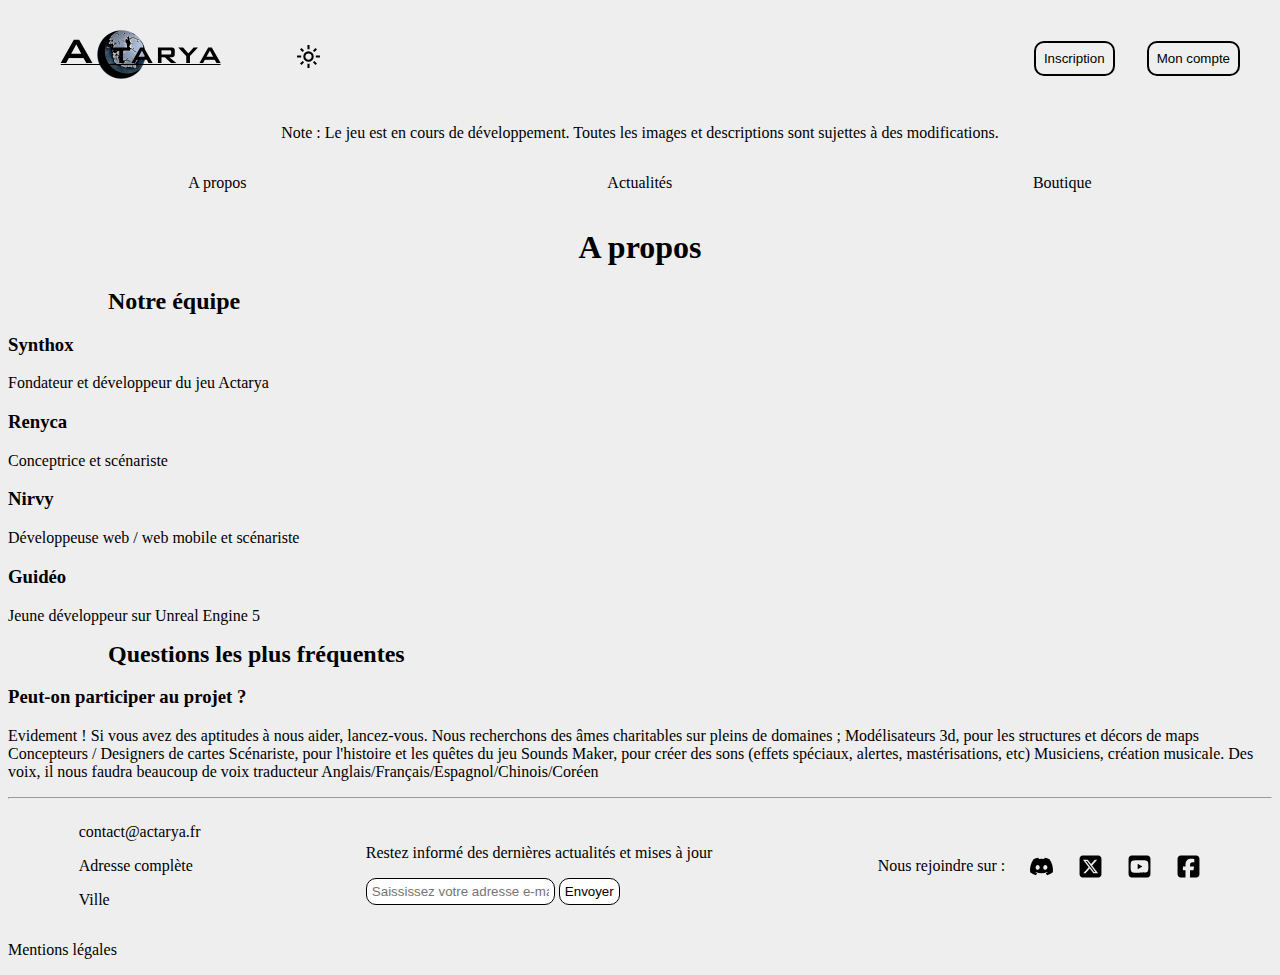
<file: apropos.html>
<!DOCTYPE html>
<html lang="fr">

<head>
    <meta charset="UTF-8">
    <meta name="viewport" content="width=device-width, initial-scale=1.0">
    <link rel="icon" href="img/ms-icon-150x150.svg">

    <title>A propos - Actarya</title>

        <link rel="stylesheet" href="css/index.css">
        <link rel="stylesheet" href="css/apropos.css">
        <!-- Fichier css prioritaire en dernier -->
        <link id="csstheme" rel="stylesheet" href="css/sombre-theme.css">

</head>

<body>
    <!--  ----- HEADER ----- -->
    
    <header role="banner">
    
        <!-- HEADER HAUT -->
        <div class="header_haut">
            <!-- OPTIONS -->
            <div class="header_options">
                <!-- 1 - LOGO -->
                <div>
                    <a href="index.html">
                        <img class="icon-social-clair logo" src="img/Logo.webp" alt="Logo Actaya">
                        <img class="icon-social-sombre logo" src="img/Logo.webp" alt="Logo Actaya">
    
                    </a>
                </div>
                <!-- 2 - OPTIONS THEMES -->
                <div>
                    <button id="button_theme">
    
                        <svg id="icon-lune" xmlns="http://www.w3.org/2000/svg" height="24px" viewBox="0 -960 960 960"
                            width="24px" fill="#FFFFFF">
                            <path
                                d="M480-120q-150 0-255-105T120-480q0-150 105-255t255-105q14 0 27.5 1t26.5 3q-41 29-65.5 75.5T444-660q0 90 63 153t153 63q55 0 101-24.5t75-65.5q2 13 3 26.5t1 27.5q0 150-105 255T480-120Zm0-80q88 0 158-48.5T740-375q-20 5-40 8t-40 3q-123 0-209.5-86.5T364-660q0-20 3-40t8-40q-78 32-126.5 102T200-480q0 116 82 198t198 82Zm-10-270Z" />
                        </svg>
    
    
                        <svg id="icon-soleil" xmlns="http://www.w3.org/2000/svg" height="24px" viewBox="0 -960 960 960"
                            width="24px" fill="#000000">
                            <path
                                d="M480-360q50 0 85-35t35-85q0-50-35-85t-85-35q-50 0-85 35t-35 85q0 50 35 85t85 35Zm0 80q-83 0-141.5-58.5T280-480q0-83 58.5-141.5T480-680q83 0 141.5 58.5T680-480q0 83-58.5 141.5T480-280ZM200-440H40v-80h160v80Zm720 0H760v-80h160v80ZM440-760v-160h80v160h-80Zm0 720v-160h80v160h-80ZM256-650l-101-97 57-59 96 100-52 56Zm492 496-97-101 53-55 101 97-57 59Zm-98-550 97-101 59 57-100 96-56-52ZM154-212l101-97 55 53-97 101-59-57Zm326-268Z" />
                        </svg>
    
    
    
    
                    </button>
                </div>
                <!-- 3 - OPTIONS LANGUE 
                    <div>
                        <button type="button" class="button_langues">
                            Langue : Français
                        </button>
                    </div>-->
            </div>
            <!-- COMPTE -->
            <div class="header_compte">
                <!-- 1 - INSCRIPTION -->
                <div class="compte inscription">
                    <button type="button" class="button button_inscription">
                        Inscription
                    </button>
                </div>
                <!-- 2 - CONNEXION -->
                <div class="compte connexion">
                    <button type="button" class="button button_connexion">
                        Mon compte
                    </button>
                </div>
            </div>
        </div>
        <!-- HEADER BAS - NAVIGATION -->
        <div class="header_bas">
            <div class="note">
                <p>Note : Le jeu est en cours de développement. Toutes les images et descriptions sont sujettes à des
                    modifications.</p>
            </div>
            <nav role="navigation" aria-label="Menu principal">
                <div class="menu-icon">
                    <svg class="icon-social-clair" xmlns="http://www.w3.org/2000/svg" viewBox="0 0 448 512">
                        <path fill="#000000"
                            d="M0 96C0 78.3 14.3 64 32 64l384 0c17.7 0 32 14.3 32 32s-14.3 32-32 32L32 128C14.3 128 0 113.7 0 96zM0 256c0-17.7 14.3-32 32-32l384 0c17.7 0 32 14.3 32 32s-14.3 32-32 32L32 288c-17.7 0-32-14.3-32-32zM448 416c0 17.7-14.3 32-32 32L32 448c-17.7 0-32-14.3-32-32s14.3-32 32-32l384 0c17.7 0 32 14.3 32 32z" />
                    </svg>
                    <svg class="icon-social-sombre" xmlns="http://www.w3.org/2000/svg" viewBox="0 0 448 512">
                        <path fill="#ffffff"
                            d="M0 96C0 78.3 14.3 64 32 64l384 0c17.7 0 32 14.3 32 32s-14.3 32-32 32L32 128C14.3 128 0 113.7 0 96zM0 256c0-17.7 14.3-32 32-32l384 0c17.7 0 32 14.3 32 32s-14.3 32-32 32L32 288c-17.7 0-32-14.3-32-32zM448 416c0 17.7-14.3 32-32 32L32 448c-17.7 0-32-14.3-32-32s14.3-32 32-32l384 0c17.7 0 32 14.3 32 32z" />
                    </svg>
                </div>
                <ul class="lien_nav">
                    <li class="button_ferme_menu">
                        <svg class="icon-social-sombre" xmlns="http://www.w3.org/2000/svg" viewBox="0 0 384 512">
                            <path fill="#ffffff"
                                d="M342.6 150.6c12.5-12.5 12.5-32.8 0-45.3s-32.8-12.5-45.3 0L192 210.7 86.6 105.4c-12.5-12.5-32.8-12.5-45.3 0s-12.5 32.8 0 45.3L146.7 256 41.4 361.4c-12.5 12.5-12.5 32.8 0 45.3s32.8 12.5 45.3 0L192 301.3 297.4 406.6c12.5 12.5 32.8 12.5 45.3 0s12.5-32.8 0-45.3L237.3 256 342.6 150.6z" />
                        </svg>
                        <svg class="icon-social-clair" xmlns="http://www.w3.org/2000/svg" viewBox="0 0 384 512">
                            <path fill="#000000"
                                d="M342.6 150.6c12.5-12.5 12.5-32.8 0-45.3s-32.8-12.5-45.3 0L192 210.7 86.6 105.4c-12.5-12.5-32.8-12.5-45.3 0s-12.5 32.8 0 45.3L146.7 256 41.4 361.4c-12.5 12.5-12.5 32.8 0 45.3s32.8 12.5 45.3 0L192 301.3 297.4 406.6c12.5 12.5 32.8 12.5 45.3 0s12.5-32.8 0-45.3L237.3 256 342.6 150.6z" />
                        </svg>
                    </li>
                    <li>
                        <a href="apropos.html">A propos</a>
                    </li>
                    <li>
                        <a href="devjeu.html">Actualités</a>
                    </li>
    
                    <li>
                        <a href="boutique.html">Boutique</a>
                    </li>
                </ul>
            </nav>
        </div>
    </header>
    <!-- ----- MAIN ----- -->
    <main role="main">
        <h1>A propos</h1>
        <section class="equipe">
            <h2>Notre équipe</h2>
            <div class="synthox">
                <h3>Synthox</h3>
                <p>Fondateur et développeur du jeu Actarya</p>
            </div>
            <div class="renyca">
                <h3>Renyca</h3>
                <p>Conceptrice et scénariste</p>
            </div>
            <div class="nirvy">
                <h3>Nirvy</h3>
                <p>Développeuse web / web mobile et scénariste</p>
            </div>
            <div class="guideo">
                <h3>Guidéo</h3>
                <p>Jeune développeur sur Unreal Engine 5</p>
            </div>
        </section>
        <section>
            <h2>Questions les plus fréquentes</h2>
            <div>
                <h3>Peut-on participer au projet ?</h3>
                <p>Evidement ! Si vous avez des aptitudes à nous aider, lancez-vous. Nous recherchons des âmes charitables sur pleins de
                domaines ;
                Modélisateurs 3d, pour les structures et décors de maps
                Concepteurs / Designers de cartes
                Scénariste, pour l'histoire et les quêtes du jeu
                Sounds Maker, pour créer des sons (effets spéciaux, alertes, mastérisations, etc)
                Musiciens, création musicale.
                Des voix, il nous faudra beaucoup de voix
                traducteur Anglais/Français/Espagnol/Chinois/Coréen</p>
            </div>
        </section>
    </main>
    <hr>
    <!-- ----- FOOTER ----- -->
    <div class="parti2">
        <footer role="contentinfo">
            <div class="footer_haut">
                <div class="footer_coord">
                    <p>contact@actarya.fr</p>
                    <p>Adresse complète</p>
                    <p>Ville</p>
                </div>
                <div class="footer_newletter">
                    <p>Restez informé des dernières actualités et mises à jour</p>
                    <form action="" name="formulaire_newletter" class="footer_newletter_form" method="post">
                        <input type="email" placeholder="Saississez votre adresse e-mail" class="button button_new_email">
                        <input type="button" value="Envoyer" class="button button_new_envoyer">
                    </form>
                </div>
                <div class="footer_reseaux">
                    <p>Nous rejoindre sur : </p>
                    <a href="#" target="_blank" class="icon-social">
    
                        <svg class="icon-social-sombre" xmlns="http://www.w3.org/2000/svg" viewBox="0 0 640 512">
                            <path fill="#ffffff"
                                d="M524.5 69.8a1.5 1.5 0 0 0 -.8-.7A485.1 485.1 0 0 0 404.1 32a1.8 1.8 0 0 0 -1.9 .9 337.5 337.5 0 0 0 -14.9 30.6 447.8 447.8 0 0 0 -134.4 0 309.5 309.5 0 0 0 -15.1-30.6 1.9 1.9 0 0 0 -1.9-.9A483.7 483.7 0 0 0 116.1 69.1a1.7 1.7 0 0 0 -.8 .7C39.1 183.7 18.2 294.7 28.4 404.4a2 2 0 0 0 .8 1.4A487.7 487.7 0 0 0 176 479.9a1.9 1.9 0 0 0 2.1-.7A348.2 348.2 0 0 0 208.1 430.4a1.9 1.9 0 0 0 -1-2.6 321.2 321.2 0 0 1 -45.9-21.9 1.9 1.9 0 0 1 -.2-3.1c3.1-2.3 6.2-4.7 9.1-7.1a1.8 1.8 0 0 1 1.9-.3c96.2 43.9 200.4 43.9 295.5 0a1.8 1.8 0 0 1 1.9 .2c2.9 2.4 6 4.9 9.1 7.2a1.9 1.9 0 0 1 -.2 3.1 301.4 301.4 0 0 1 -45.9 21.8 1.9 1.9 0 0 0 -1 2.6 391.1 391.1 0 0 0 30 48.8 1.9 1.9 0 0 0 2.1 .7A486 486 0 0 0 610.7 405.7a1.9 1.9 0 0 0 .8-1.4C623.7 277.6 590.9 167.5 524.5 69.8zM222.5 337.6c-29 0-52.8-26.6-52.8-59.2S193.1 219.1 222.5 219.1c29.7 0 53.3 26.8 52.8 59.2C275.3 311 251.9 337.6 222.5 337.6zm195.4 0c-29 0-52.8-26.6-52.8-59.2S388.4 219.1 417.9 219.1c29.7 0 53.3 26.8 52.8 59.2C470.7 311 447.5 337.6 417.9 337.6z" />
                        </svg>
    
                        <svg class="icon-social-clair" xmlns="http://www.w3.org/2000/svg" viewBox="0 0 640 512">
                            <path fill="#000000"
                                d="M524.5 69.8a1.5 1.5 0 0 0 -.8-.7A485.1 485.1 0 0 0 404.1 32a1.8 1.8 0 0 0 -1.9 .9 337.5 337.5 0 0 0 -14.9 30.6 447.8 447.8 0 0 0 -134.4 0 309.5 309.5 0 0 0 -15.1-30.6 1.9 1.9 0 0 0 -1.9-.9A483.7 483.7 0 0 0 116.1 69.1a1.7 1.7 0 0 0 -.8 .7C39.1 183.7 18.2 294.7 28.4 404.4a2 2 0 0 0 .8 1.4A487.7 487.7 0 0 0 176 479.9a1.9 1.9 0 0 0 2.1-.7A348.2 348.2 0 0 0 208.1 430.4a1.9 1.9 0 0 0 -1-2.6 321.2 321.2 0 0 1 -45.9-21.9 1.9 1.9 0 0 1 -.2-3.1c3.1-2.3 6.2-4.7 9.1-7.1a1.8 1.8 0 0 1 1.9-.3c96.2 43.9 200.4 43.9 295.5 0a1.8 1.8 0 0 1 1.9 .2c2.9 2.4 6 4.9 9.1 7.2a1.9 1.9 0 0 1 -.2 3.1 301.4 301.4 0 0 1 -45.9 21.8 1.9 1.9 0 0 0 -1 2.6 391.1 391.1 0 0 0 30 48.8 1.9 1.9 0 0 0 2.1 .7A486 486 0 0 0 610.7 405.7a1.9 1.9 0 0 0 .8-1.4C623.7 277.6 590.9 167.5 524.5 69.8zM222.5 337.6c-29 0-52.8-26.6-52.8-59.2S193.1 219.1 222.5 219.1c29.7 0 53.3 26.8 52.8 59.2C275.3 311 251.9 337.6 222.5 337.6zm195.4 0c-29 0-52.8-26.6-52.8-59.2S388.4 219.1 417.9 219.1c29.7 0 53.3 26.8 52.8 59.2C470.7 311 447.5 337.6 417.9 337.6z" />
                        </svg>
    
                    </a>
    
                    <a href="https://www.twitter.com/ActaryaGame" target="_blank" class="icon-social">
                        <svg class="icon-social-sombre" xmlns="http://www.w3.org/2000/svg" viewBox="0 0 448 512">
                            <path fill="#ffffff"
                                d="M64 32C28.7 32 0 60.7 0 96V416c0 35.3 28.7 64 64 64H384c35.3 0 64-28.7 64-64V96c0-35.3-28.7-64-64-64H64zm297.1 84L257.3 234.6 379.4 396H283.8L209 298.1 123.3 396H75.8l111-126.9L69.7 116h98l67.7 89.5L313.6 116h47.5zM323.3 367.6L153.4 142.9H125.1L296.9 367.6h26.3z" />
    
    
    
                        </svg>
                        <svg class="icon-social-clair" xmlns="http://www.w3.org/2000/svg" viewBox="0 0 448 512">
                            <path fill="#000000"
                                d="M64 32C28.7 32 0 60.7 0 96V416c0 35.3 28.7 64 64 64H384c35.3 0 64-28.7 64-64V96c0-35.3-28.7-64-64-64H64zm297.1 84L257.3 234.6 379.4 396H283.8L209 298.1 123.3 396H75.8l111-126.9L69.7 116h98l67.7 89.5L313.6 116h47.5zM323.3 367.6L153.4 142.9H125.1L296.9 367.6h26.3z" />
                        </svg>
                    </a>
                    <a href="https://www.youtube.com/@actaryagame8854" target="_blank" class="icon-social">
    
                        <svg class="icon-social-sombre" xmlns="http://www.w3.org/2000/svg" viewBox="0 0 448 512">
                            <path fill="#ffffff"
                                d="M282 256.2l-95.2-54.1V310.3L282 256.2zM384 32H64C28.7 32 0 60.7 0 96V416c0 35.3 28.7 64 64 64H384c35.3 0 64-28.7 64-64V96c0-35.3-28.7-64-64-64zm14.4 136.1c7.6 28.6 7.6 88.2 7.6 88.2s0 59.6-7.6 88.1c-4.2 15.8-16.5 27.7-32.2 31.9C337.9 384 224 384 224 384s-113.9 0-142.2-7.6c-15.7-4.2-28-16.1-32.2-31.9C42 315.9 42 256.3 42 256.3s0-59.7 7.6-88.2c4.2-15.8 16.5-28.2 32.2-32.4C110.1 128 224 128 224 128s113.9 0 142.2 7.7c15.7 4.2 28 16.6 32.2 32.4z" />
                        </svg>
                        <svg class="icon-social-clair" xmlns="http://www.w3.org/2000/svg" viewBox="0 0 448 512">
                            <path fill="#000000"
                                d="M282 256.2l-95.2-54.1V310.3L282 256.2zM384 32H64C28.7 32 0 60.7 0 96V416c0 35.3 28.7 64 64 64H384c35.3 0 64-28.7 64-64V96c0-35.3-28.7-64-64-64zm14.4 136.1c7.6 28.6 7.6 88.2 7.6 88.2s0 59.6-7.6 88.1c-4.2 15.8-16.5 27.7-32.2 31.9C337.9 384 224 384 224 384s-113.9 0-142.2-7.6c-15.7-4.2-28-16.1-32.2-31.9C42 315.9 42 256.3 42 256.3s0-59.7 7.6-88.2c4.2-15.8 16.5-28.2 32.2-32.4C110.1 128 224 128 224 128s113.9 0 142.2 7.7c15.7 4.2 28 16.6 32.2 32.4z" />
                        </svg>
                    </a>
                    <a href="https://www.facebook.com/groups/actarya" target="_blank" class="icon-social">
                        <svg class="icon-social-sombre" xmlns="http://www.w3.org/2000/svg" viewBox="0 0 448 512">
                            <path fill="#fafafa"
                                d="M64 32C28.7 32 0 60.7 0 96V416c0 35.3 28.7 64 64 64h98.2V334.2H109.4V256h52.8V222.3c0-87.1 39.4-127.5 125-127.5c16.2 0 44.2 3.2 55.7 6.4V172c-6-.6-16.5-1-29.6-1c-42 0-58.2 15.9-58.2 57.2V256h83.6l-14.4 78.2H255V480H384c35.3 0 64-28.7 64-64V96c0-35.3-28.7-64-64-64H64z" />
    
                        </svg>
                        <svg class="icon-social-clair" xmlns="http://www.w3.org/2000/svg" viewBox="0 0 448 512">
                            <path fill="#000000"
                                d="M64 32C28.7 32 0 60.7 0 96V416c0 35.3 28.7 64 64 64h98.2V334.2H109.4V256h52.8V222.3c0-87.1 39.4-127.5 125-127.5c16.2 0 44.2 3.2 55.7 6.4V172c-6-.6-16.5-1-29.6-1c-42 0-58.2 15.9-58.2 57.2V256h83.6l-14.4 78.2H255V480H384c35.3 0 64-28.7 64-64V96c0-35.3-28.7-64-64-64H64z" />
                        </svg>
                    </a>
                </div>
    
            </div>
            <div class="footer_mentions">
                <p>Mentions légales</p>
                <!-- <p>Plan du site</p> -->
            </div>
        </footer>
    </div>
    <script src="js/script.js" defer></script>
    </body>
    
    </html>
</file>
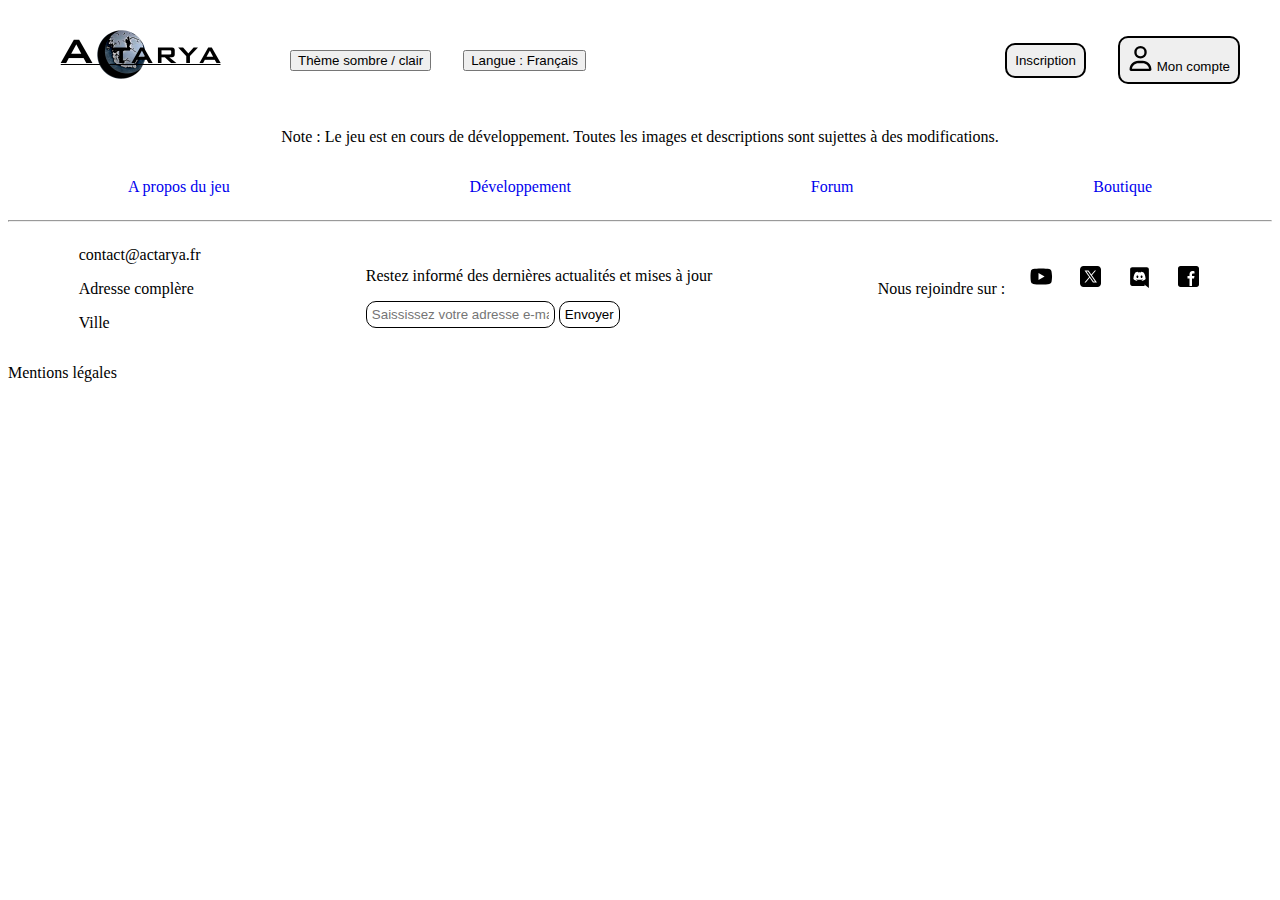
<file: devjeu.html>
<!DOCTYPE html>
<html lang="fr">

<head>
    <meta charset="UTF-8">
    <meta name="viewport" content="width=device-width, initial-scale=1.0">
    <link rel="icon" href="">
    <link rel="stylesheet" href="css/index.css">
    <title>Développement - Actarya</title>
</head>

<body>
    <!--  ----- HEADER ----- -->

    <header role="banner">

        <!-- HEADER HAUT -->
        <div class="header_haut">
            <!-- OPTIONS -->
            <div class="header_options">
                <!-- 1 - LOGO -->
                <div>
                    <a href="index.html">
                        <img src="img/Logo.webp" alt="Logo Actaya" class="logo">
                    </a>
                </div>
                <!-- 2 - OPTIONS THEMES -->
                <div>
                    <button type="button" class="button_themes">
                        Thème sombre / clair
                    </button>
                </div>
                <!-- 3 - OPTIONS LANGUE -->
                <div>
                    <button type="button" class="button_langues">
                        Langue : Français
                    </button>
                </div>
            </div>
            <!-- COMPTE -->
            <div class="header_compte">
                <!-- 1 - INSCRIPTION -->
                <div class="compte inscription">
                    <button type="button" class="button_inscription">
                        Inscription
                    </button>
                </div>
                <!-- 2 - CONNEXION -->
                <div class="compte connexion">
                    <button type="button" class="button_connexion">
                        <svg xmlns="http://www.w3.org/2000/svg" viewBox="0 0 448 512" aria-hidden="true">
                            <path
                                d="M304 128a80 80 0 1 0 -160 0 80 80 0 1 0 160 0zM96 128a128 128 0 1 1 256 0A128 128 0 1 1 96 128zM49.3 464H398.7c-8.9-63.3-63.3-112-129-112H178.3c-65.7 0-120.1 48.7-129 112zM0 482.3C0 383.8 79.8 304 178.3 304h91.4C368.2 304 448 383.8 448 482.3c0 16.4-13.3 29.7-29.7 29.7H29.7C13.3 512 0 498.7 0 482.3z" />
                        </svg>
                        Mon compte
                    </button>
                </div>
            </div>
        </div>
        <!-- HEADER BAS - NAVIGATION -->
        <div class="header_bas">
            <div class="note">
                <p>Note : Le jeu est en cours de développement. Toutes les images et descriptions sont sujettes à des
                    modifications.</p>
            </div>
            <nav role="navigation" aria-label="Menu principal">
                <ul class="lien_nav">
                    <li>
                        <a href="apropos.html">A propos du jeu</a>
                    </li>
                    <li>
                        <a href="devjeu.html">Développement</a>
                    </li>
                    <li>
                        <a href="forum.html">Forum</a>
                    </li>
                    <li>
                        <a href="boutique.html">Boutique</a>
                    </li>
                </ul>
            </nav>
        </div>
    </header>
    <!-- ----- MAIN ----- -->
    <main role="main">
    </main>
    <hr>
        <!-- ----- FOOTER ----- -->
    <footer role="contentinfo">
        <div class="footer_haut">
            <div class="footer_coord">
                    <p>contact@actarya.fr</p>
                    <p>Adresse complère</p>
                    <p>Ville</p>
                </div>
                <div class="footer_newletter">
                    <p>Restez informé des dernières actualités et mises à jour</p>
                    <form action="" name="formulaire_newletter" class="footer_newletter_form" method="post">
                        <input type="email" placeholder="Saississez votre adresse e-mail" class="button_new_email">
                        <input type="button" value="Envoyer" class="button_new_envoyer">
                    </form>
                </div>
                <div class="footer_reseaux">
                    <p>Nous rejoindre sur : </p>
                    <div>
                        <svg xmlns="http://www.w3.org/2000/svg" x="0px" y="0px" width="100" height="100" viewBox="0 0 50 50">
                            <path
                                d="M 44.898438 14.5 C 44.5 12.300781 42.601563 10.699219 40.398438 10.199219 C 37.101563 9.5 31 9 24.398438 9 C 17.800781 9 11.601563 9.5 8.300781 10.199219 C 6.101563 10.699219 4.199219 12.199219 3.800781 14.5 C 3.398438 17 3 20.5 3 25 C 3 29.5 3.398438 33 3.898438 35.5 C 4.300781 37.699219 6.199219 39.300781 8.398438 39.800781 C 11.898438 40.5 17.898438 41 24.5 41 C 31.101563 41 37.101563 40.5 40.601563 39.800781 C 42.800781 39.300781 44.699219 37.800781 45.101563 35.5 C 45.5 33 46 29.398438 46.101563 25 C 45.898438 20.5 45.398438 17 44.898438 14.5 Z M 19 32 L 19 18 L 31.199219 25 Z">
                            </path>
                        </svg>
                    </div>
                    <div>
                        <svg xmlns="http://www.w3.org/2000/svg" x="0px" y="0px" width="100" height="100" viewBox="0 0 50 50">
                            <path
                                d="M 11 4 C 7.134 4 4 7.134 4 11 L 4 39 C 4 42.866 7.134 46 11 46 L 39 46 C 42.866 46 46 42.866 46 39 L 46 11 C 46 7.134 42.866 4 39 4 L 11 4 z M 13.085938 13 L 21.023438 13 L 26.660156 21.009766 L 33.5 13 L 36 13 L 27.789062 22.613281 L 37.914062 37 L 29.978516 37 L 23.4375 27.707031 L 15.5 37 L 13 37 L 22.308594 26.103516 L 13.085938 13 z M 16.914062 15 L 31.021484 35 L 34.085938 35 L 19.978516 15 L 16.914062 15 z">
                            </path>
                        </svg>
                    </div>
                    <div>
                        <svg xmlns="http://www.w3.org/2000/svg" x="0px" y="0px" width="100" height="100" viewBox="0 0 24 24">
                            <path
                                d="M21,23l-4.378-3.406L17,21H5c-1.105,0-2-0.895-2-2V5c0-1.105,0.895-2,2-2h14c1.105,0,2,0.895,2,2V23z M16.29,8.57	c0,0-1.23-0.95-2.68-1.06l-0.3,0.61C12.86,8.04,12.4,7.98,12,7.98c-0.41,0-0.88,0.06-1.31,0.14l-0.3-0.61	C8.87,7.66,7.71,8.57,7.71,8.57s-1.37,1.98-1.6,5.84C7.49,15.99,9.59,16,9.59,16l0.43-0.58c-0.44-0.15-0.82-0.35-1.21-0.65	l0.09-0.24c0.72,0.33,1.65,0.53,3.1,0.53s2.38-0.2,3.1-0.53l0.09,0.24c-0.39,0.3-0.77,0.5-1.21,0.65L14.41,16	c0,0,2.1-0.01,3.48-1.59C17.66,10.55,16.29,8.57,16.29,8.57z M10,13.38c-0.52,0-0.94-0.53-0.94-1.18c0-0.65,0.42-1.18,0.94-1.18	s0.94,0.53,0.94,1.18C10.94,12.85,10.52,13.38,10,13.38z M14,13.38c-0.52,0-0.94-0.53-0.94-1.18c0-0.65,0.42-1.18,0.94-1.18	s0.94,0.53,0.94,1.18C14.94,12.85,14.52,13.38,14,13.38z">
                            </path>
                        </svg>
                    </div>
                    <div>
                        <svg xmlns="http://www.w3.org/2000/svg" x="0px" y="0px" width="100" height="100" viewBox="0 0 50 50">
                            <path
                                d="M41,4H9C6.24,4,4,6.24,4,9v32c0,2.76,2.24,5,5,5h32c2.76,0,5-2.24,5-5V9C46,6.24,43.76,4,41,4z M37,19h-2c-2.14,0-3,0.5-3,2 v3h5l-1,5h-4v15h-5V29h-4v-5h4v-3c0-4,2-7,6-7c2.9,0,4,1,4,1V19z">
                            </path>
                        </svg>
                    </div>
                </div>
            </div>
            <div class="footer_mentions">
                <p>Mentions légales</p>
            </div>
    </footer>
        
</body>
</html>
</file>
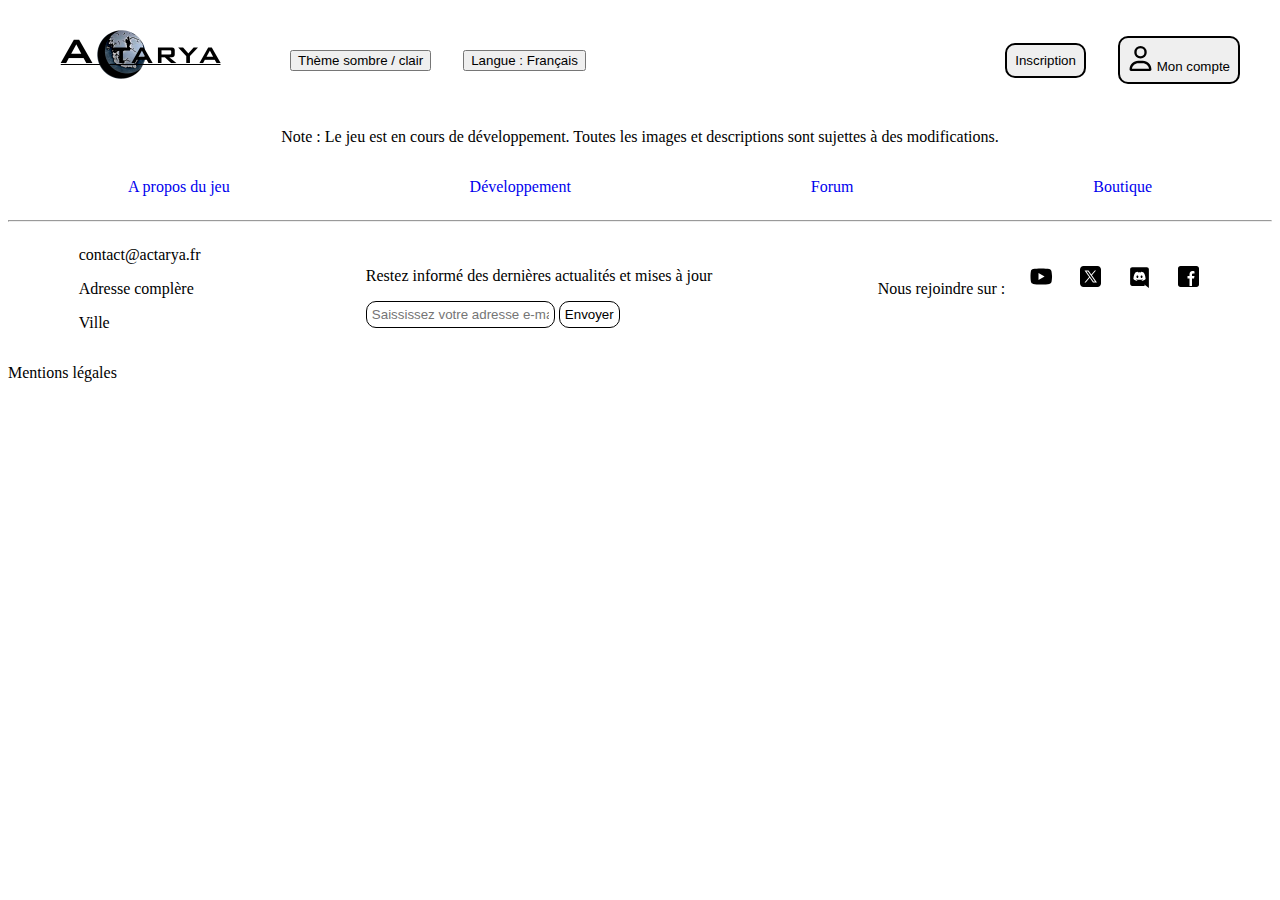
<file: forum.html>
<!DOCTYPE html>
<html lang="fr">

<head>
    <meta charset="UTF-8">
    <meta name="viewport" content="width=device-width, initial-scale=1.0">
    <link rel="icon" href="">
    <link rel="stylesheet" href="css/index.css">
    <title>Forum - Actarya</title>
</head>

<body>
    <!--  ----- HEADER ----- -->

    <header role="banner">

        <!-- HEADER HAUT -->
        <div class="header_haut">
            <!-- OPTIONS -->
            <div class="header_options">
                <!-- 1 - LOGO -->
                <div>
                    <a href="index.html">
                        <img src="img/Logo.webp" alt="Logo Actaya" class="logo">
                    </a>
                </div>
                <!-- 2 - OPTIONS THEMES -->
                <div>
                    <button type="button" class="button_themes">
                        Thème sombre / clair
                    </button>
                </div>
                <!-- 3 - OPTIONS LANGUE -->
                <div>
                    <button type="button" class="button_langues">
                        Langue : Français
                    </button>
                </div>
            </div>
            <!-- COMPTE -->
            <div class="header_compte">
                <!-- 1 - INSCRIPTION -->
                <div class="compte inscription">
                    <button type="button" class="button_inscription">
                        Inscription
                    </button>
                </div>
                <!-- 2 - CONNEXION -->
                <div class="compte connexion">
                    <button type="button" class="button_connexion">
                        <svg xmlns="http://www.w3.org/2000/svg" viewBox="0 0 448 512" aria-hidden="true">
                            <path
                                d="M304 128a80 80 0 1 0 -160 0 80 80 0 1 0 160 0zM96 128a128 128 0 1 1 256 0A128 128 0 1 1 96 128zM49.3 464H398.7c-8.9-63.3-63.3-112-129-112H178.3c-65.7 0-120.1 48.7-129 112zM0 482.3C0 383.8 79.8 304 178.3 304h91.4C368.2 304 448 383.8 448 482.3c0 16.4-13.3 29.7-29.7 29.7H29.7C13.3 512 0 498.7 0 482.3z" />
                        </svg>
                        Mon compte
                    </button>
                </div>
            </div>
        </div>
        <!-- HEADER BAS - NAVIGATION -->
        <div class="header_bas">
            <div class="note">
                <p>Note : Le jeu est en cours de développement. Toutes les images et descriptions sont sujettes à des
                    modifications.</p>
            </div>
            <nav role="navigation" aria-label="Menu principal">
                <ul class="lien_nav">
                    <li>
                        <a href="apropos.html">A propos du jeu</a>
                    </li>
                    <li>
                        <a href="devjeu.html">Développement</a>
                    </li>
                    <li>
                        <a href="forum.html">Forum</a>
                    </li>
                    <li>
                        <a href="boutique.html">Boutique</a>
                    </li>
                </ul>
            </nav>
        </div>
    </header>
    <!-- ----- MAIN ----- -->
    <main role="main">
    </main>
    <hr>
    <!-- ----- FOOTER ----- -->
    <footer role="contentinfo">
        <div class="footer_haut">
            <div class="footer_coord">
                <p>contact@actarya.fr</p>
                <p>Adresse complère</p>
                <p>Ville</p>
            </div>
            <div class="footer_newletter">
                <p>Restez informé des dernières actualités et mises à jour</p>
                <form action="" name="formulaire_newletter" class="footer_newletter_form" method="post">
                    <input type="email" placeholder="Saississez votre adresse e-mail" class="button_new_email">
                    <input type="button" value="Envoyer" class="button_new_envoyer">
                </form>
            </div>
            <div class="footer_reseaux">
                <p>Nous rejoindre sur : </p>
                <div>
                    <svg xmlns="http://www.w3.org/2000/svg" x="0px" y="0px" width="100" height="100"
                        viewBox="0 0 50 50">
                        <path
                            d="M 44.898438 14.5 C 44.5 12.300781 42.601563 10.699219 40.398438 10.199219 C 37.101563 9.5 31 9 24.398438 9 C 17.800781 9 11.601563 9.5 8.300781 10.199219 C 6.101563 10.699219 4.199219 12.199219 3.800781 14.5 C 3.398438 17 3 20.5 3 25 C 3 29.5 3.398438 33 3.898438 35.5 C 4.300781 37.699219 6.199219 39.300781 8.398438 39.800781 C 11.898438 40.5 17.898438 41 24.5 41 C 31.101563 41 37.101563 40.5 40.601563 39.800781 C 42.800781 39.300781 44.699219 37.800781 45.101563 35.5 C 45.5 33 46 29.398438 46.101563 25 C 45.898438 20.5 45.398438 17 44.898438 14.5 Z M 19 32 L 19 18 L 31.199219 25 Z">
                        </path>
                    </svg>
                </div>
                <div>
                    <svg xmlns="http://www.w3.org/2000/svg" x="0px" y="0px" width="100" height="100"
                        viewBox="0 0 50 50">
                        <path
                            d="M 11 4 C 7.134 4 4 7.134 4 11 L 4 39 C 4 42.866 7.134 46 11 46 L 39 46 C 42.866 46 46 42.866 46 39 L 46 11 C 46 7.134 42.866 4 39 4 L 11 4 z M 13.085938 13 L 21.023438 13 L 26.660156 21.009766 L 33.5 13 L 36 13 L 27.789062 22.613281 L 37.914062 37 L 29.978516 37 L 23.4375 27.707031 L 15.5 37 L 13 37 L 22.308594 26.103516 L 13.085938 13 z M 16.914062 15 L 31.021484 35 L 34.085938 35 L 19.978516 15 L 16.914062 15 z">
                        </path>
                    </svg>
                </div>
                <div>
                    <svg xmlns="http://www.w3.org/2000/svg" x="0px" y="0px" width="100" height="100"
                        viewBox="0 0 24 24">
                        <path
                            d="M21,23l-4.378-3.406L17,21H5c-1.105,0-2-0.895-2-2V5c0-1.105,0.895-2,2-2h14c1.105,0,2,0.895,2,2V23z M16.29,8.57	c0,0-1.23-0.95-2.68-1.06l-0.3,0.61C12.86,8.04,12.4,7.98,12,7.98c-0.41,0-0.88,0.06-1.31,0.14l-0.3-0.61	C8.87,7.66,7.71,8.57,7.71,8.57s-1.37,1.98-1.6,5.84C7.49,15.99,9.59,16,9.59,16l0.43-0.58c-0.44-0.15-0.82-0.35-1.21-0.65	l0.09-0.24c0.72,0.33,1.65,0.53,3.1,0.53s2.38-0.2,3.1-0.53l0.09,0.24c-0.39,0.3-0.77,0.5-1.21,0.65L14.41,16	c0,0,2.1-0.01,3.48-1.59C17.66,10.55,16.29,8.57,16.29,8.57z M10,13.38c-0.52,0-0.94-0.53-0.94-1.18c0-0.65,0.42-1.18,0.94-1.18	s0.94,0.53,0.94,1.18C10.94,12.85,10.52,13.38,10,13.38z M14,13.38c-0.52,0-0.94-0.53-0.94-1.18c0-0.65,0.42-1.18,0.94-1.18	s0.94,0.53,0.94,1.18C14.94,12.85,14.52,13.38,14,13.38z">
                        </path>
                    </svg>
                </div>
                <div>
                    <svg xmlns="http://www.w3.org/2000/svg" x="0px" y="0px" width="100" height="100"
                        viewBox="0 0 50 50">
                        <path
                            d="M41,4H9C6.24,4,4,6.24,4,9v32c0,2.76,2.24,5,5,5h32c2.76,0,5-2.24,5-5V9C46,6.24,43.76,4,41,4z M37,19h-2c-2.14,0-3,0.5-3,2 v3h5l-1,5h-4v15h-5V29h-4v-5h4v-3c0-4,2-7,6-7c2.9,0,4,1,4,1V19z">
                        </path>
                    </svg>
                </div>
            </div>
        </div>
        <div class="footer_mentions">
            <p>Mentions légales</p>
        </div>
    </footer>

</body>

</html>
</file>
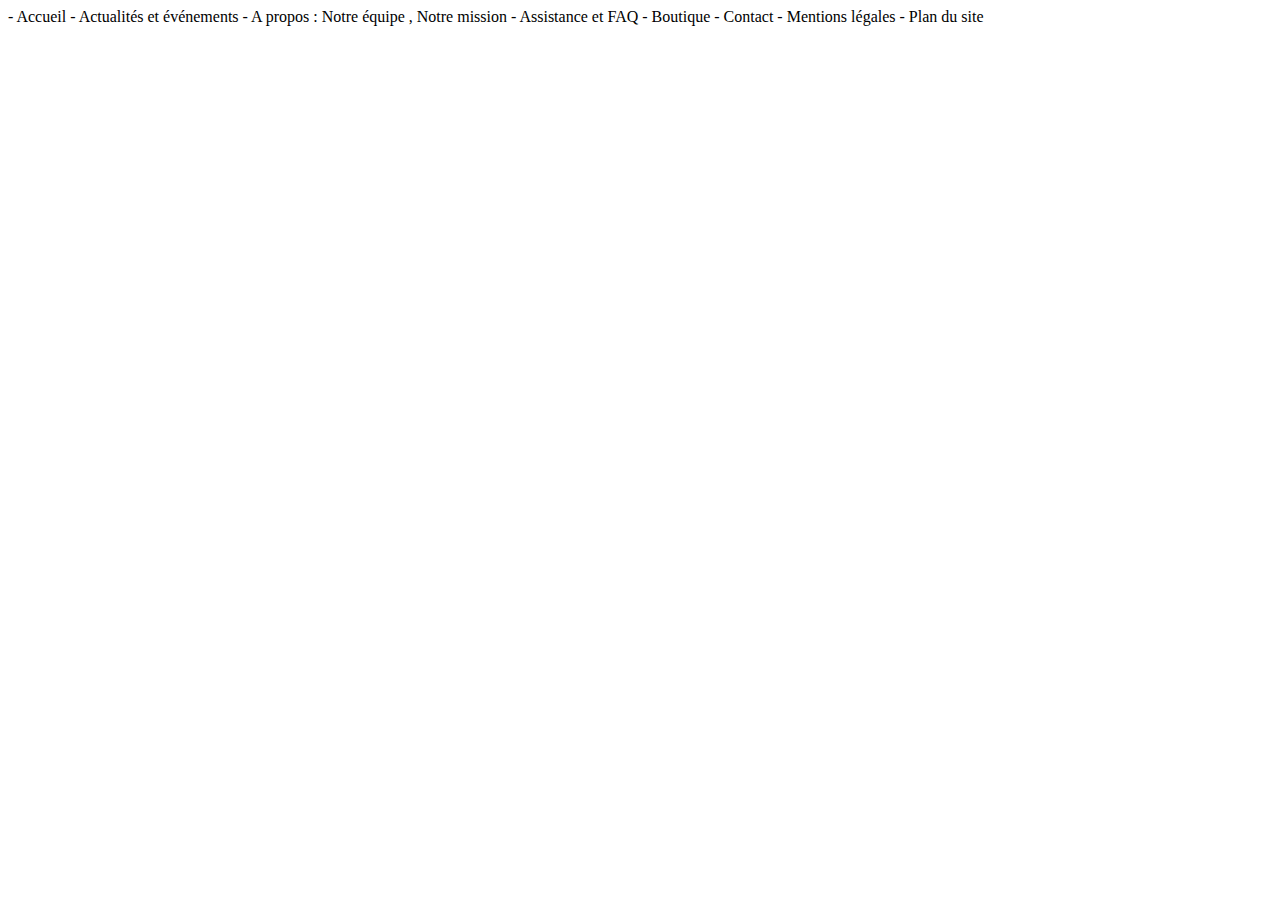
<file: plansite.html>
<html lang="fr">
<head>
    <meta charset="UTF-8">
    <meta name="viewport" content="width=device-width, initial-scale=1.0">
    <title>Document</title>
</head>
<body>
    - Accueil
    - Actualités et événements
    - A propos : Notre équipe , Notre mission
    - Assistance et FAQ
    - Boutique
    - Contact
    - Mentions légales
    - Plan du site
</body>
</html>
</file>
<file: css/index.css>
/* 
--GENERAL
--HEADER
-----OPTION
-----COMPTE
--NAVIGATION
--MAIN
----ACCUEIL
----PRESENTATION
----BOUTIQUE
--FOOTER

*/

    /* -- GENERAL -- */

:root {
    --couleur_primaire : #000000;
    --couleur_fond_fonce : #242424;
    --couleur_secondaire: white;
    --couleur_second_clair : #eeeeee;
}

svg {
    height: 25px;
    width: 25px;
}

    /* -- HEADER -- */

.logo {
    max-width: 250px;
}

    /* Header haut */

.header_haut {
    display: flex;
    flex-wrap: wrap;
    flex-direction: row;
    justify-content: space-between;

}

    /* Header options */

.header_options {
    display: flex;
    flex-wrap: nowrap;
    flex-direction: row;
    justify-content: center;
    align-items: center;
    gap: 2rem;
}





/*
.button_langues {
    border: 2px solid black;
    padding: 8px;
    border-radius: 10px;
    background: linear-gradient(to right, #002395, #FFF, #ED2939);
}*/
    /* Header compte */

.header_compte {
    display: flex;
    flex-direction: row;
    justify-content: center;
    align-items: center;
    gap: 2rem;
    margin: 0 2rem 0 0;
}
.button_inscription {
    border: 2px solid black;
    padding: 8px;
    border-radius: 10px;
}

.button_connexion {
    border: 2px solid black;
    padding: 8px;
    border-radius: 10px;

}
    /* Header bas */

.header_bas {
    display: flex;
    flex-wrap: wrap;
    flex-direction: column;
}

.note {
    text-align: center;

}
    /* -- NAVIGATION -- */

.menu-icon {
    display: none;
    cursor: pointer;
}

.lien_nav {
    padding-left: 0;
    text-align: center;
    display: flex;
    justify-content: space-around;

}

nav li {
    list-style: none;
}

nav a {
    text-decoration: none;
}

.button_ferme_menu {
    display: none;
}
    /* -- MAIN -- */

    /* ACCUEIL */

.accueil_jeu {

    position: relative;
    display: flex;
    justify-content: center;
}

.accueil_picture {
    margin: auto;
    display: flex;
    flex-wrap: wrap;
}

.accueil_img img {
    width: 100%;
    height: 500px;
    object-fit: cover;
    border: 3px solid black;  
}

.accueil_img {
position: relative;
}

.accueil_txt {
    position: absolute;
    font-size: 1.2rem;
    top: 25px;
    left: 50px;
    width: 50%;     
    text-align: center;

}

.button_telechargement {
 
    border-radius: 10px;
    padding: 5px;
}

.button_telechargement a {
    text-decoration: none;
}


    /* PRESENTATION */
.presentation img {
    border: 3px solid black;
    height: 300px;
    object-fit: cover;
}
    /* Actarya */

.pres_actarya {
    text-align: center;
    margin: 2rem;
    gap: 1.5rem;

}

    /* Cartes */

.pres_cartes {
    max-width: 1200px;
    margin: auto;
    display: flex;
    flex-wrap: wrap;
    gap: 1.5rem;
    margin-top: 1rem;
}

.pres_cartes_txt {
    text-align: center;
    flex: 1 1 205px;
}

.pres_picture {
    margin: auto;
    display: flex;
    flex-wrap: wrap;
}

.pres_picture img {
    width: 100%;
    height: 300px;
    object-fit: cover;
    border: 3px solid black;
}

    /* Faction */

.pres_faction {
    max-width: 1200px;
    margin: auto;
    display: flex;
    flex-wrap: wrap;
    flex-direction: row-reverse;
    gap: 1.5rem;
    margin-top: 1rem;
    align-content: center;
}

.pres_faction_txt {
    text-align: center;
    flex: 1 1 246px;
}

.img_faction {
    align-self: center;
}
    /* A venir */

.pres_avenir {
    display: flex;
    flex-direction: column;
    margin: 2rem;
}

.pres_avenir h2 {
    text-align: center;
}

.pres_avenir ul {
    align-self: center;
}


    /* BOUTIQUE */

.boutique {
    display: flex;
    flex-wrap: wrap;
    flex-direction: column;
}



.boutique_txt {
    text-align: center;
}

.boutique_produits {
    display: flex;
    flex-wrap: wrap;
    flex-direction: row;
    justify-content: center;
}

.produits1, .produits2, .produits3 {
    padding: 20px;
}

    /* FOOTER */

.footer_haut {
    display: flex;
    flex-wrap: wrap;
    flex-direction: row;
    justify-content: space-around;
    align-items: center;
    gap: 1.5rem;
}

.button_new_email, .button_new_envoyer {
    background-color: white;
    border: 1px solid black;
    border-radius: 10px;
    padding: 5px;
}

.footer_reseaux {
    display: flex;

    gap: 1.5rem;
}


.icon-social {
    display: flex;
    align-self: center;
}

        /* MEDIA QUERIES */

@media (max-width: 1200px)  {
    .img_perso {
        display: none;
    }

    .accueil_jeu {
        display: flex;        
    }

    .img_jeu {
        align-content: center;
    }
    .accueil_txt {
        position: absolute;
        font-size: 1.2rem;
        top: 25px;
        left: 50px;
        width: 50%;
        text-align: center;

    }
}


@media (max-width: 600px) {
.header_haut {
    display: flex;
    flex-wrap: wrap;
    flex-direction: column;
    justify-content: space-between;
    }


    .menu-icon {
    display: flex;
    justify-content: start;
    margin: 1rem 0 1rem 2rem;

    }

    .lien_nav {
    height: 100%;
    width: 0;
    position: fixed;
    z-index: 1;
    top: 0;
    left: 0; 
    overflow-x: hidden;
    transition: 0.5s;
    flex-direction: column;
    justify-content: start;
    gap: 3rem;



    }
    .button_ferme_menu {
        display: flex;
        justify-content: flex-end;
        margin: 20px 20px 0 0;
        cursor: pointer;
    }



    .lien_nav.active {
        width: 200px;

    }

}
</file>
<file: css/apropos.css>
h1 {
    text-align: center;
}

h2 {
    margin: 0 0 0 100px;
}
</file>
<file: css/sombre-theme.css>
/* 
--GENERAL
--HEADER
-----OPTION
-----COMPTE
--NAVIGATION
--MAIN
----ACCUEIL
----PRESENTATION
----BOUTIQUE
--FOOTER

*/

/* -- GENERAL -- */

:root {
    --couleur_primaire: #000000;
    --couleur_fond_fonce: #242424;
    --couleur_secondaire: white;
    --couleur_second_clair: #eeeeee;
}



body {
    background-color: var(--couleur_fond_fonce);
    color: var(--couleur_secondaire);
}



#button_theme {
    background-color: var(--couleur_fond_fonce);
    border: 0px;
}

a {
    color: var(--couleur_secondaire);
}

.button_telechargement {
    color: var(--couleur_primaire);
    border-radius: 10px;
    padding: 5px;
}

@media (max-width: 600px) {


    .lien_nav {
        background-color: var(--couleur_fond_fonce);

    }
         }
</file>
